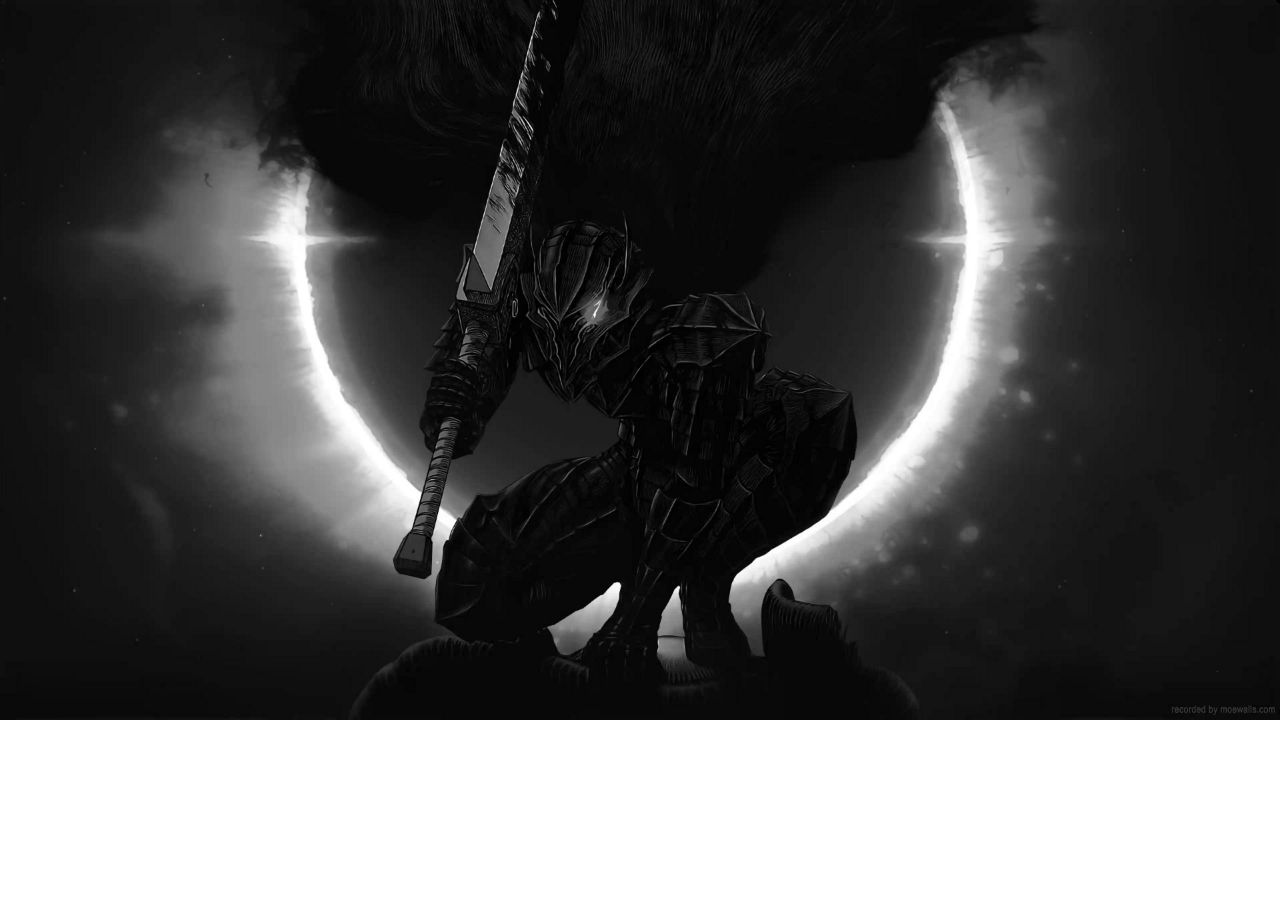
<file: Berserk/04.html>
<!DOCTYPE html>
<html lang="en">

<head>
  <meta charset="UTF-8">
  <title>Wallpaper</title>
  <link rel="stylesheet" href="./style.css">
</head>

<body>
  <button id="openPopupBtn" class="open-popup-btn"></button>

  <div id="popup" class="popup">
    <h2>Wallpapers</h2>
    <ul>
      <li><a href="../Chainsaw Man/01.html">Chainsaw Man</a></li>
      <li><a href="../Vagabond/02.html">Vagabond</a></li>
      <li><a href="../Junji Ito/03.html">Junji Ito</a></li>
      <li><a href="../Steven Universo/index.html">Steven Universe</a></li>
      <li><a href="../Tokyo Ghoul/05.html">Tokyo Ghoul</a></li>
      <li><a href="../Miku/06.html">Hatsune Miku</a></li>
    </ul>
    <button onclick="closePopup()">Fechar</button>
  </div>

  <script>
    document.getElementById('openPopupBtn').addEventListener('click', function () {
      document.getElementById('popup').classList.add('show');
    });

    function closePopup() {
      document.getElementById('popup').classList.remove('show');
    }
  </script>
</body>

</html>
</file>
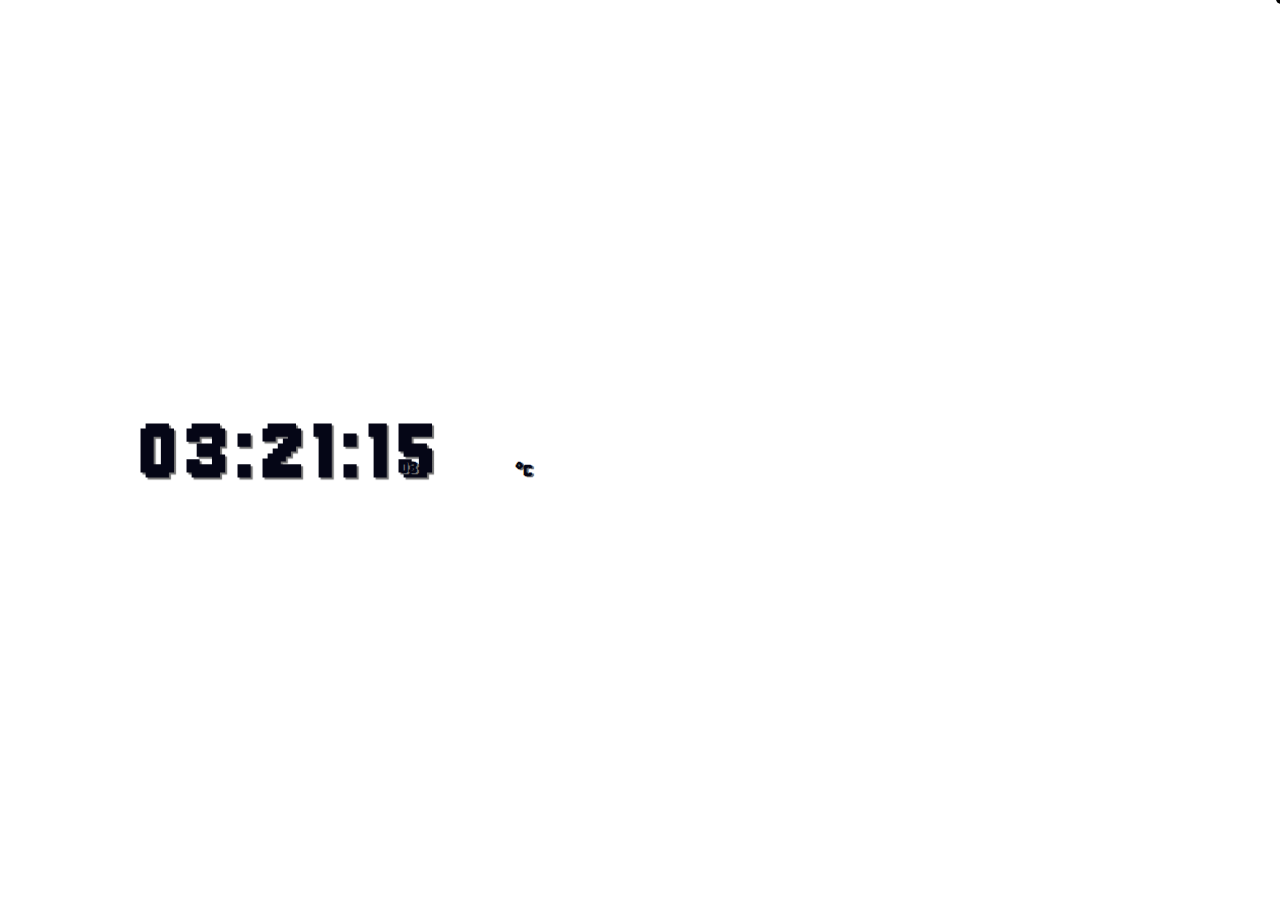
<file: Tokyo Ghoul/05.html>
<!DOCTYPE html>
<html lang="en">

<head>
  <meta charset="UTF-8">
  <title>Wallpaper</title>
  <link rel="stylesheet" href="./style.css">
</head>

<body>
  <div class="container-temp"></div>
  <p class="celcius">°C</p>

  <div id="Relogio" class="clock" onload="showTime()"></div>
  <div id="Milissegundos" class="mili" onload="showTime()"></div>

  <button id="openPopupBtn" class="open-popup-btn"></button>

  <div id="popup" class="popup">
    <h2>Wallpapers</h2>
    <ul>
      <li><a href="../Chainsaw Man/01.html">Chainsaw Man</a></li>
      <li><a href="../Vagabond/02.html">Vagabond</a></li>
      <li><a href="../Junji Ito/03.html">Junji Ito</a></li>
      <li><a href="../Berserk/04.html">Berserk</a></li>
      <li><a href="../Steven Universo/index.html">Steven Universo</a></li>
      <li><a href="../Miku/06.html">Hatsune Miku</a></li>
    </ul>
    <button onclick="closePopup()">Fechar</button>
  </div>

  <script src="script_relogio.js"></script>
  <script src="script_clima.js"></script>
</body>

</html>
</file>
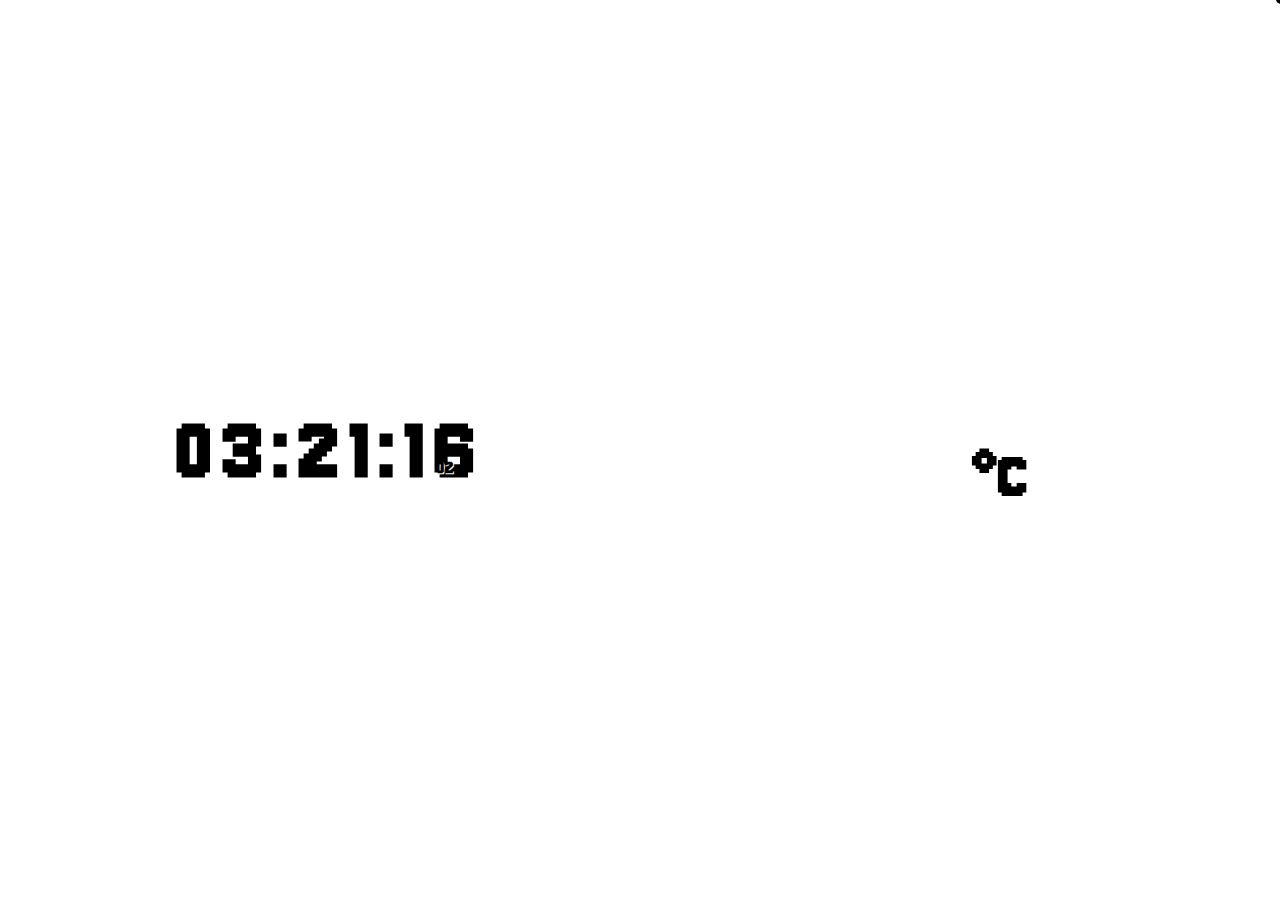
<file: Vagabond/02.html>
<!DOCTYPE html>
<html lang="en">

<head>
  <meta charset="UTF-8">
  <title>Wallpaper</title>
  <link rel="stylesheet" href="./style.css">
</head>

<body>
  <div class="container-temp"></div>
  <p class="celcius">°C</p>

  <div id="Relogio" class="clock" onload="showTime()"></div>
  <div id="Milissegundos" class="mili" onload="showTime()"></div>

  <button id="openPopupBtn" class="open-popup-btn"></button>

  <div id="popup" class="popup">
    <h2>Wallpapers</h2>
    <ul>
      <li><a href="../Chainsaw Man/01.html">Chainsaw Man</a></li>
      <li><a href="../Steven Universo/index.html">Steven Universo</a></li>
      <li><a href="../Junji Ito/03.html">Junji Ito</a></li>
      <li><a href="../Berserk/04.html">Berserk</a></li>
      <li><a href="../Tokyo Ghoul/05.html">Tokyo Ghoul</a></li>
      <li><a href="../Miku/06.html">Hatsune Miku</a></li>
    </ul>
    <button onclick="closePopup()">Fechar</button>
  </div>

  <script src="./script_relogio.js"></script>
  <script src="./script_clima.js"></script>
</body>

</html>
</file>
<file: Berserk/style.css>
@import url('https://fonts.googleapis.com/css2?family=Jersey+10&display=swap');

body {
  font-family: "Jersey 10", system-ui;
  text-align: center;
  background-repeat: no-repeat;
  background-size: cover;
  background-image: url("./berserk.jpg");
}











.open-popup-btn {
  position: fixed;
  top: -6px;
  right: -6px;
  padding: 5px 5px;
  background-color: black;
  border: none;
  border-radius: 5px;
  z-index: 9999;
}

.popup {
  display: none;
  position: fixed;
  top: 50%;
  left: 50%;
  transform: translate(-50%, -50%);
  background-color: white;
  padding: 20px;
  border: 1px solid #ccc;
  border-radius: 5px;
  box-shadow: 0 0 10px rgba(0, 0, 0, 0.1);
  z-index: 9998;
}

.popup.show {
  display: block;
}

.popup h2 {
  margin-top: 0;
}

.popup p {
  margin-bottom: 10px;
}

.popup button {
  padding: 10px 20px;
  background-color: #007bff;
  color: white;
  border: none;
  border-radius: 5px;
  cursor: pointer;
}

.popup button:hover {
  background-color: #0056b3;
}
</file>
<file: Tokyo Ghoul/style.css>
@import url('https://fonts.googleapis.com/css2?family=Jersey+10&display=swap');

body {
  font-family: "Jersey 10", system-ui;
  text-align: center;
  background-repeat: no-repeat;
  background-size: cover;
  background-image: url("https://moewalls.com/wp-content/uploads/2023/03/kaneki-transformation-monochrome-tokyo-ghoul-thumb-728x410.jpg");
}

.clock {
  position: absolute;
  top: 50%;
  left: 23%;
  transform: translateX(-50%) translateY(-50%);
  font-size: 95px;
  font-family: "Jersey 10", system-ui;
  letter-spacing: 10px;
  color: #050616;
  font-weight: bolder;
  text-shadow: 2px 2px 1px #717171;
}

.mili {
  position: absolute;
  top: 51.9%;
  left: 32%;
  transform: translateX(-50%) translateY(-50%);
  color: #050616;
  font-size: 20px;
  font-family: "Jersey 10", system-ui;
  font-weight: bolder;
  text-shadow: 1.5px 1.5px 0px #717171;
}

.container-temp {
  position: absolute;
  font-size: 95px;
  font-weight: normal;
  top: 50%;
  left: 38%;
  text-shadow: 2px 2px 1px #717171;
  font-weight: bolder;
  color: #050616;
  transform: translateX(-50%) translateY(-50%);
}

.celcius {
  position: absolute;
  font-size: 20px;
  font-weight: normal;
  top: 50%;
  left: 41%;
  text-shadow: 1.5px 1.5px 0px #717171;
  font-weight: bolder;
  transform: translateX(-50%) translateY(-50%);
  color: #050616;
}








.open-popup-btn {
  position: fixed;
  top: -6px;
  right: -6px;
  padding: 5px 5px;
  background-color: black;
  border: none;
  border-radius: 5px;
  z-index: 9999;
}

.popup {
  display: none;
  position: fixed;
  top: 50%;
  left: 50%;
  transform: translate(-50%, -50%);
  background-color: white;
  padding: 20px;
  border: 1px solid #ccc;
  border-radius: 5px;
  box-shadow: 0 0 10px rgba(0, 0, 0, 0.1);
  z-index: 9998;
}

.popup.show {
  display: block;
}

.popup h2 {
  margin-top: 0;
}

.popup p {
  margin-bottom: 10px;
}

.popup button {
  padding: 10px 20px;
  background-color: #007bff;
  color: white;
  border: none;
  border-radius: 5px;
  cursor: pointer;
}

.popup button:hover {
  background-color: #0056b3;
}
</file>
<file: Vagabond/style.css>
@import url('https://fonts.googleapis.com/css2?family=Jersey+10&display=swap');

body {
  font-family: "Jersey 10", system-ui;
  text-align: center;
  background-repeat: no-repeat;
  background-size: cover;
  background-image: url("https://images5.alphacoders.com/131/1315630.png");
}

.clock {
  position: absolute;
  top: 50%;
  left: 26%;
  transform: translateX(-50%) translateY(-50%);
  font-size: 95px;
  font-family: "Jersey 10", system-ui;
  letter-spacing: 10px;
  color: #000;
  font-weight: bolder;
  text-shadow: 2px 2px 1px #fff;
}

.mili {
  position: absolute;
  top: 51.9%;
  left: 34.8%;
  transform: translateX(-50%) translateY(-50%);
  color: #000;
  font-size: 20px;
  font-family: "Jersey 10", system-ui;
  font-weight: bolder;
  text-shadow: 1.5px 1.5px 0px #fff;
}

.container-temp {
  position: absolute;
  font-size: 120px;
  font-weight: normal;
  top: 44%;
  left: 70%;
  text-shadow: 2px 2px 1px white;
  font-weight: bolder;
}

.celcius {
  position: absolute;
  font-size: 70px;
  font-weight: normal;
  top: 41%;
  left: 76%;
  text-shadow: 2px 2px 1px white;
  font-weight: bolder;
}








.open-popup-btn {
  position: fixed;
  top: -6px;
  right: -6px;
  padding: 5px 5px;
  background-color: black;
  border: none;
  border-radius: 5px;
  z-index: 9999;
}

.popup {
  display: none;
  position: fixed;
  top: 50%;
  left: 50%;
  transform: translate(-50%, -50%);
  background-color: white;
  padding: 20px;
  border: 1px solid #ccc;
  border-radius: 5px;
  box-shadow: 0 0 10px rgba(0, 0, 0, 0.1);
  z-index: 9998;
}

.popup.show {
  display: block;
}

.popup h2 {
  margin-top: 0;
}

.popup p {
  margin-bottom: 10px;
}

.popup button {
  padding: 10px 20px;
  background-color: #007bff;
  color: white;
  border: none;
  border-radius: 5px;
  cursor: pointer;
}

.popup button:hover {
  background-color: #0056b3;
}
</file>
